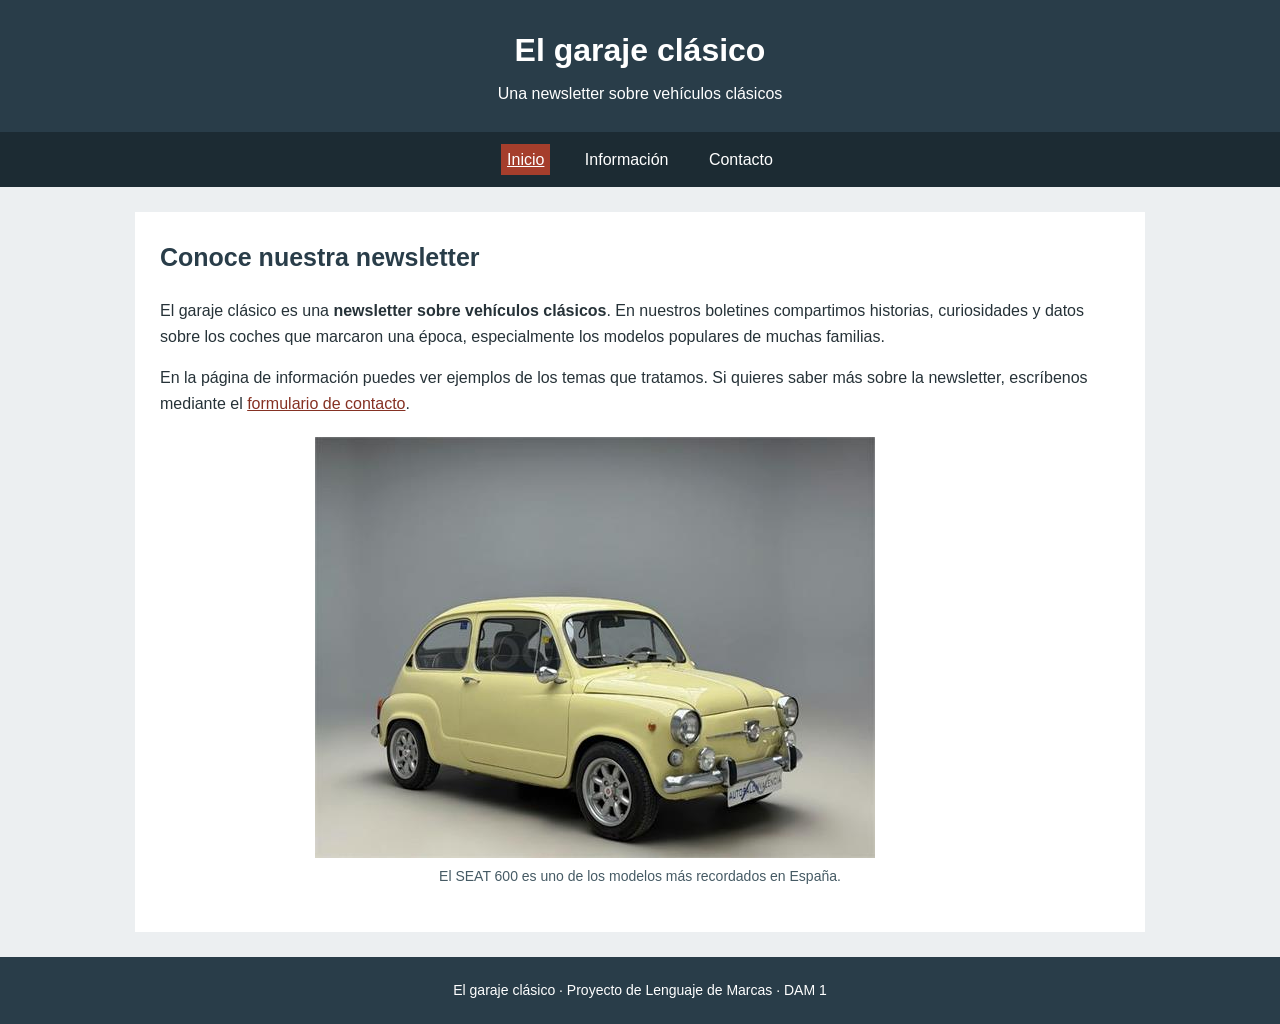
<file: El garaje clásico/index.html>
<!DOCTYPE html>

<html lang="es">
<head>
<meta charset="utf-8"/>
<meta content="width=device-width, initial-scale=1.0" name="viewport"/>
<meta content="El garaje clásico, una newsletter sobre la historia y las curiosidades de los vehículos clásicos." name="description"/>
<title>Inicio | El garaje clásico</title>
<link href="estilos.css" rel="stylesheet"/>
</head>
<body>
<header>
<h1>El garaje clásico</h1>
<p>Una newsletter sobre vehículos clásicos</p>
</header>
<nav aria-label="Navegación principal">
<a aria-current="page" class="actual" href="index.html">Inicio</a>
<a href="informacion.html">Información</a>
<a href="contacto.html">Contacto</a>
</nav>
<main>
<section>
<h2>Conoce nuestra newsletter</h2>
<p>El garaje clásico es una <strong>newsletter sobre vehículos clásicos</strong>. En nuestros boletines compartimos historias, curiosidades y datos sobre los coches que marcaron una época, especialmente los modelos populares de muchas familias.</p>
<p>En la página de información puedes ver ejemplos de los temas que tratamos. Si quieres saber más sobre la newsletter, escríbenos mediante el <a href="contacto.html">formulario de contacto</a>.</p>
<figure class="portada">
<img alt="SEAT 600" height="421" src="imagenes/seat600.jpeg" width="560"/>
<figcaption>El SEAT 600 es uno de los modelos más recordados en España.</figcaption>
</figure>
</section>
</main>
<footer>
<p>El garaje clásico · Proyecto de Lenguaje de Marcas · DAM 1</p>
</footer>
</body>
</html>
</file>
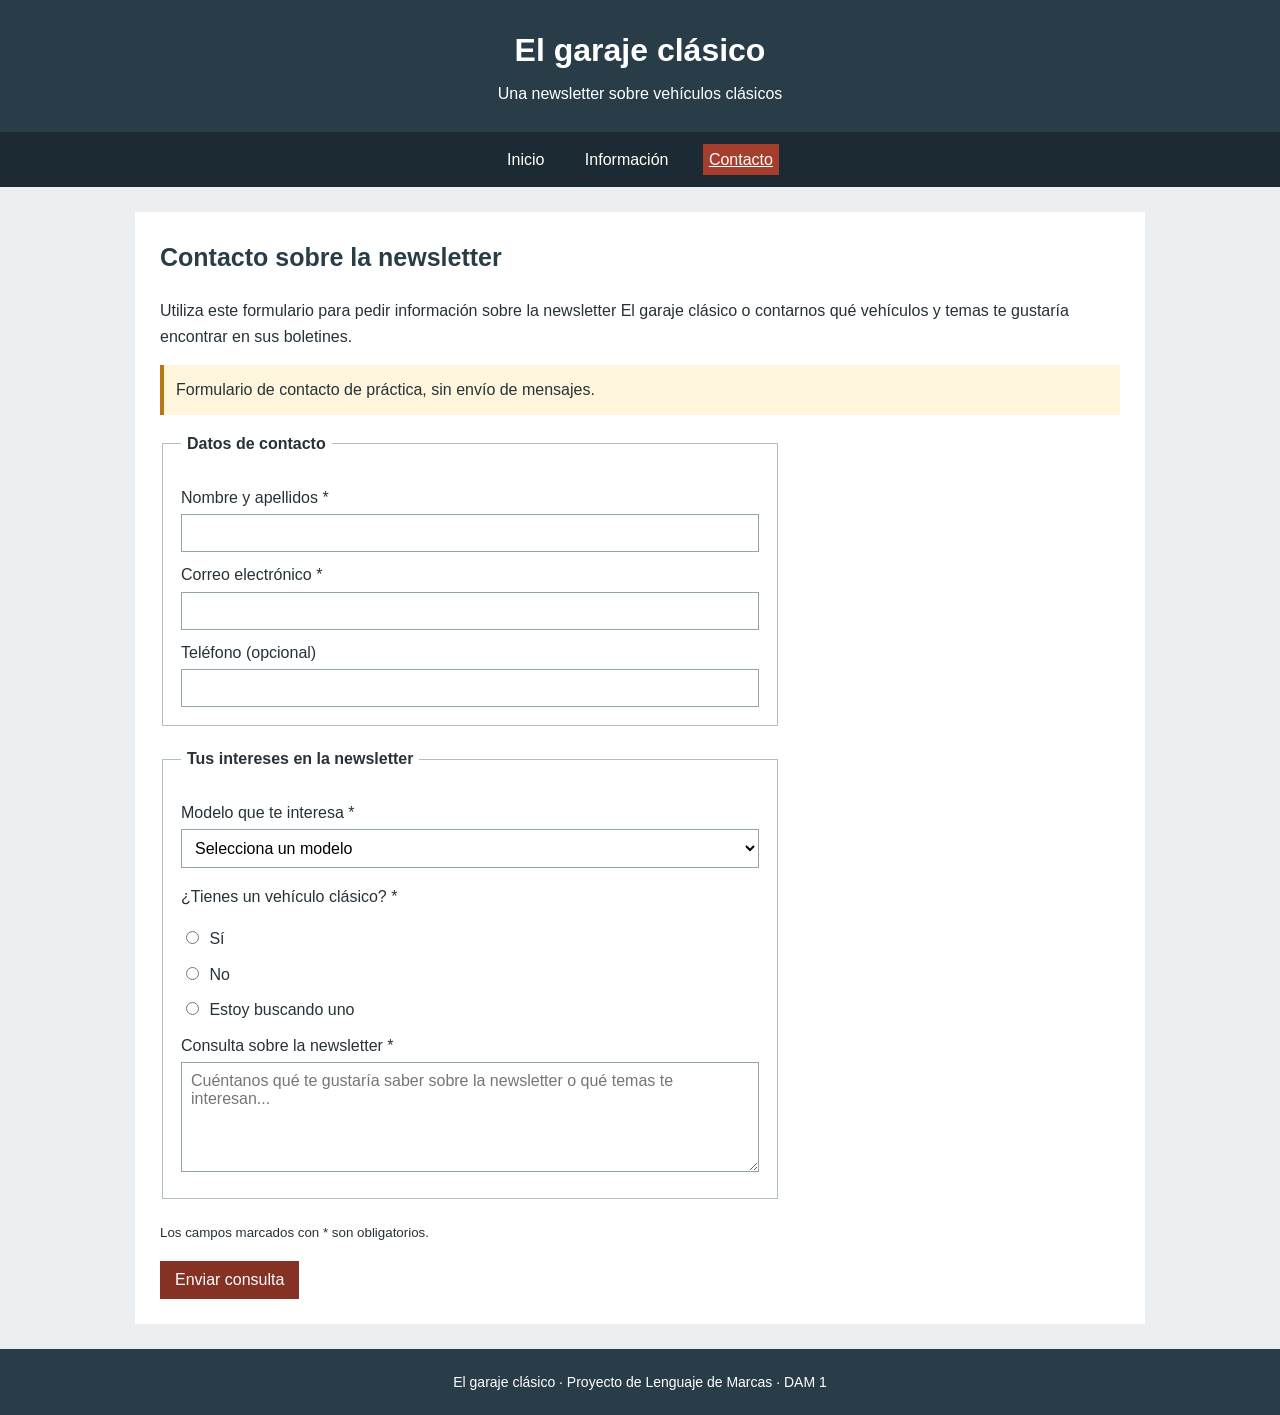
<file: El garaje clásico/contacto.html>
<!DOCTYPE html>

<html lang="es">
<head>
<meta charset="utf-8"/>
<meta content="width=device-width, initial-scale=1.0" name="viewport"/>
<meta content="El garaje clásico, una newsletter sobre la historia y las curiosidades de los vehículos clásicos." name="description"/>
<title>Contacto | El garaje clásico</title>
<link href="estilos.css" rel="stylesheet"/>
</head>
<body>
<header>
<h1>El garaje clásico</h1>
<p>Una newsletter sobre vehículos clásicos</p>
</header>
<nav aria-label="Navegación principal">
<a href="index.html">Inicio</a>
<a href="informacion.html">Información</a>
<a aria-current="page" class="actual" href="contacto.html">Contacto</a>
</nav>
<main>
<section>
<h2>Contacto sobre la newsletter</h2>
<p>Utiliza este formulario para pedir información sobre la newsletter El garaje clásico o contarnos qué vehículos y temas te gustaría encontrar en sus boletines.</p>
<p class="aviso">Formulario de contacto de práctica, sin envío de mensajes.</p>
<form action="contacto.html" method="get">
<fieldset>
<legend>Datos de contacto</legend>
<label for="nombre">Nombre y apellidos *</label>
<input id="nombre" name="nombre" required="" type="text"/>
<label for="correo">Correo electrónico *</label>
<input id="correo" name="correo" required="" type="email"/>
<label for="telefono">Teléfono (opcional)</label>
<input id="telefono" name="telefono" type="tel"/>
</fieldset>
<fieldset>
<legend>Tus intereses en la newsletter</legend>
<label for="modelo">Modelo que te interesa *</label>
<select id="modelo" name="modelo" required="">
<option value="">Selecciona un modelo</option>
<option value="seat600">SEAT 600</option>
<option value="escarabajo">Volkswagen Escarabajo</option>
<option value="renault4">Renault 4</option>
<option value="otro">Otro modelo</option>
</select>
<p>¿Tienes un vehículo clásico? *</p>
<label class="opcion"><input name="propietario" required="" type="radio" value="si"/> Sí</label>
<label class="opcion"><input name="propietario" type="radio" value="no"/> No</label>
<label class="opcion"><input name="propietario" type="radio" value="buscando"/> Estoy buscando uno</label>
<label for="mensaje">Consulta sobre la newsletter *</label>
<textarea id="mensaje" name="mensaje" placeholder="Cuéntanos qué te gustaría saber sobre la newsletter o qué temas te interesan..." required="" rows="5"></textarea>
</fieldset>
<p><small>Los campos marcados con * son obligatorios.</small></p>
<button type="submit">Enviar consulta</button>
</form>
</section>
</main>
<footer>
<p>El garaje clásico · Proyecto de Lenguaje de Marcas · DAM 1</p>
</footer>
</body>
</html>
</file>
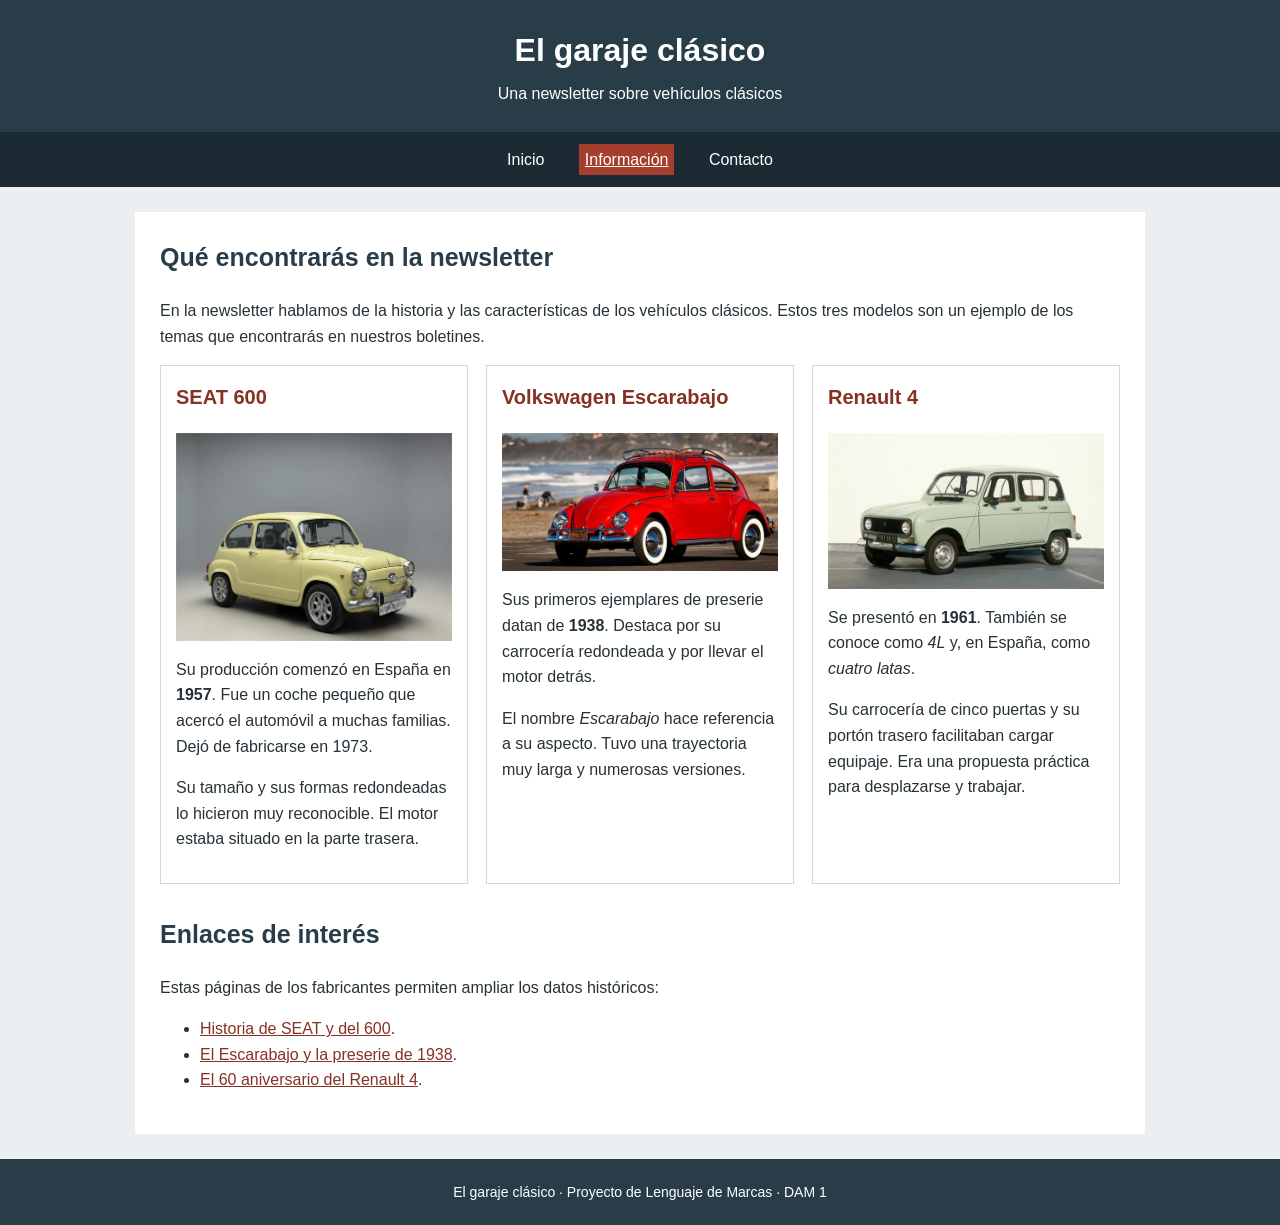
<file: El garaje clásico/informacion.html>
<!DOCTYPE html>

<html lang="es">
<head>
<meta charset="utf-8"/>
<meta content="width=device-width, initial-scale=1.0" name="viewport"/>
<meta content="El garaje clásico, una newsletter sobre la historia y las curiosidades de los vehículos clásicos." name="description"/>
<title>Información | El garaje clásico</title>
<link href="estilos.css" rel="stylesheet"/>
</head>
<body>
<header>
<h1>El garaje clásico</h1>
<p>Una newsletter sobre vehículos clásicos</p>
</header>
<nav aria-label="Navegación principal">
<a href="index.html">Inicio</a>
<a aria-current="page" class="actual" href="informacion.html">Información</a>
<a href="contacto.html">Contacto</a>
</nav>
<main>
<section>
<h2>Qué encontrarás en la newsletter</h2>
<p>En la newsletter hablamos de la historia y las características de los vehículos clásicos. Estos tres modelos son un ejemplo de los temas que encontrarás en nuestros boletines.</p>
<div class="modelos">
<article id="seat">
<h3>SEAT 600</h3>
<img alt="SEAT 600" height="421" src="imagenes/seat600.jpeg" width="560"/>
<p>Su producción comenzó en España en <strong>1957</strong>. Fue un coche pequeño que acercó
            el automóvil a muchas familias. Dejó de fabricarse en 1973.</p>
<p>Su tamaño y sus formas redondeadas lo hicieron muy reconocible. El motor estaba situado en la parte trasera.</p>
</article>
<article id="volkswagen">
<h3>Volkswagen Escarabajo</h3>
<img alt="Volkswagen Escarabajo" height="320" src="imagenes/beetle.avif" width="640"/>
<p>Sus primeros ejemplares de preserie datan de <strong>1938</strong>. Destaca por su carrocería
            redondeada y por llevar el motor detrás.</p>
<p>El nombre <em>Escarabajo</em> hace referencia a su aspecto. Tuvo una trayectoria muy larga y numerosas versiones.</p>
</article>
<article id="renault">
<h3>Renault 4</h3>
<img alt="Renault 4" height="360" src="imagenes/renault4.webp" width="640"/>
<p>Se presentó en <strong>1961</strong>. También se conoce como <em>4L</em> y, en España,
            como <em>cuatro latas</em>.</p>
<p>Su carrocería de cinco puertas y su portón trasero facilitaban cargar equipaje.
            Era una propuesta práctica para desplazarse y trabajar.</p>
</article>
</div>
</section>
<section>
<h2>Enlaces de interés</h2>
<p>Estas páginas de los fabricantes permiten ampliar los datos históricos:</p>
<ul>
<li><a href="https://www.seat.com/company/news/cars/seat-70-years-reinventing-mobility" rel="noopener noreferrer" target="_blank">Historia de SEAT y del 600</a>.</li>
<li><a href="https://www.volkswagen-newsroom.com/en/images/detail/volkswagen-beetle-14983" rel="noopener noreferrer" target="_blank">El Escarabajo y la preserie de 1938</a>.</li>
<li><a href="https://www.renault.fr/les-icones-renault/4l-60-ans.html" rel="noopener noreferrer" target="_blank">El 60 aniversario del Renault 4</a>.</li>
</ul>
</section>
</main>
<footer>
<p>El garaje clásico · Proyecto de Lenguaje de Marcas · DAM 1</p>
</footer>
</body>
</html>
</file>
<file: El garaje clásico/estilos.css>
/* Estilo general */
body {
  margin: 0;
  background-color: #eceff1;
  color: #263238;
  font-family: Arial, Helvetica, sans-serif;
  font-size: 16px;
  line-height: 1.6;
}

header {
  background-color: #293d49;
  color: white;
  padding: 25px 15px;
  text-align: center;
}

header h1 { margin: 0; font-size: 32px; }
header p { margin: 5px 0 0; }

/* Menú común a todas las páginas */
nav { background-color: #1c2b33; text-align: center; padding: 12px; }
nav a { color: white; display: inline-block; margin: 0 12px; padding: 3px 6px; text-decoration: none; }
nav a:hover, nav a.actual { background-color: #a53e2c; text-decoration: underline; }
a { color: #853123; }
a:hover { text-decoration: none; }
a:focus-visible, button:focus-visible, input:focus-visible, select:focus-visible, textarea:focus-visible {
  outline: 3px solid #b86419;
  outline-offset: 3px;
}

main { max-width: 960px; margin: 25px auto; padding: 25px; background-color: white; }
h2 { color: #293d49; font-size: 25px; margin-top: 0; }
h3 { color: #853123; font-size: 20px; }
section { margin-bottom: 30px; }
section:last-child { margin-bottom: 0; }
aside { background-color: #edf3f5; padding: 18px; border-left: 4px solid #607d8b; }
img { max-width: 100%; height: auto; }
.portada { max-width: 650px; margin: 20px auto; }
figcaption { text-align: center; font-size: 14px; color: #455a64; }
.boton, button { background-color: #853123; color: white; border: 0; padding: 10px 15px; text-decoration: none; cursor: pointer; font-size: 16px; }
.boton { display: inline-block; }
.boton:hover, button:hover { background-color: #60251b; }

/* Fichas de los coches y tabla */
.modelos { display: flex; gap: 18px; }
article { flex: 1; min-width: 0; border: 1px solid #cfd8dc; padding: 15px; }
article h3 { margin-top: 0; }
article img { display: block; width: 100%; background-color: #f1f4f5; }
/* Formulario */
form { max-width: 620px; }
fieldset { border: 1px solid #b0bec5; padding: 18px; margin-bottom: 20px; }
legend { font-weight: bold; padding: 0 6px; }
label { display: block; margin: 10px 0 4px; }
input[type="text"], input[type="email"], input[type="tel"], select, textarea {
  width: 100%; box-sizing: border-box; border: 1px solid #90a4ae;
  padding: 9px; font-family: inherit; font-size: 16px; background-color: white;
}
textarea { resize: vertical; }
.opcion { font-weight: normal; }
.opcion input { margin-right: 6px; }
.aviso { background-color: #fff4dc; padding: 12px; border-left: 4px solid #b87715; }

footer { text-align: center; background-color: #293d49; color: white; padding: 18px; }
footer p { margin: 4px 0; }
footer p:last-child { font-size: 14px; }

/* En pantallas pequeñas las fichas se colocan una debajo de otra */
@media (max-width: 700px) {
  main { margin: 12px; padding: 18px; }
  .modelos { flex-direction: column; }
  header h1 { font-size: 28px; }
  nav a { margin: 0 5px; }
}
</file>
